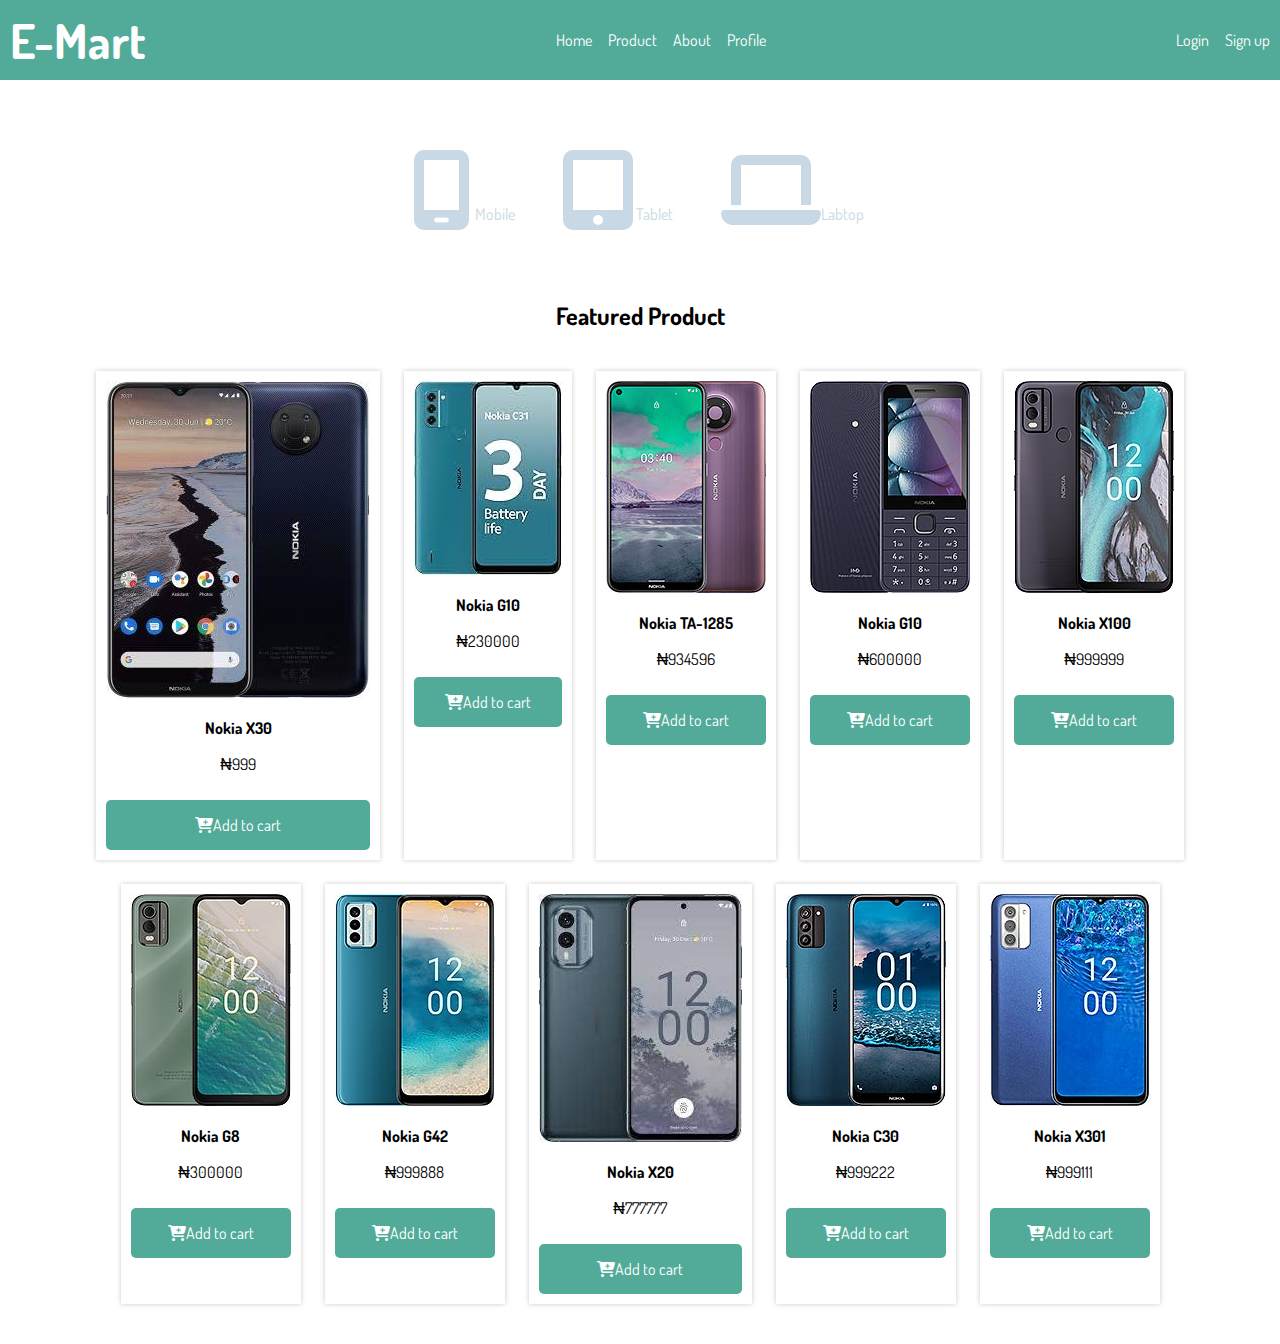
<file: index.html>
<!DOCTYPE html>
<html lang="en">
<head>
    <meta charset="UTF-8">
    <meta name="viewport" content="width=device-width, initial-scale=1.0">
    <title>E-Commerce</title>
    <!--stylesheet   -->
    <link rel="stylesheet" href="css/style.css">

    <!--google font-->
    <link rel="preconnect" href="https://fonts.googleapis.com">
    <link rel="preconnect" href="https://fonts.gstatic.com" crossorigin>
    <link href="https://fonts.googleapis.com/css2?family=Dosis:wght@200..800&display=swap" rel="stylesheet">

    <!--fontawesome-->
    <link rel="stylesheet" href="css/fontawesome-free-6.6.0-web/css/all.min.css">

</head>
<body>
    <div class="header">
        <nav class="nav">
            <div class="logo-container">
                <h1>E-Mart</h1>
            </div>
            <div class="nav-link-container">
                <ul>
                    <li><a href="index.html">Home</a></li>
                    <li><a href="product.html">Product</a></li>
                    <li><a href="about.html">About</a></li>
                    <li><a href="profile.html">Profile</a></li>
                </ul>
            </div>
            <div class="auth-container">
                <ul>
                    <li><a class="auth-link" href="login.html">Login</a></li>
                    <li><a class="auth-link" href="sign up.html">Sign up</a></li>          
                </ul>
            </div>
        </nav>
    </div> 
    <!--for categories-->
    <div class="categories">
        <ul>
            <li><a href="products.html?category=mobile"><i class="fa-solid fa-mobile-screen fa-5x"></i> Mobile</a></li>
            <li><a href="products.html?category=tablet"><i class="fa-solid fa-tablet-screen-button fa-5x"></i> Tablet</a></li>
            <li><a href="products.html?category=laptop"><i class="fa-solid fa-laptop fa-5x"></i>Labtop</a></li>
        </ul>
    </div>

    <!--featured-->
    <div class="featured">
        <h2>Featured Product</h2>
        <div class="featured-container">
            <div class="product-card">
                <div class="product-img">
                    <img src="images/nokia 1.jpeg">
                </div>
                <div class="product-details">
                    <h4>Nokia X30</h4>
                    <p class="price">&#8358;999</p>
                    <botton><i class="fa-solid fa-cart-plus"></i>Add to cart</botton>
                </div>      
            </div>
            <div class="product-card">
                <div class="product-img">
                    <img src="images/nokia 2.jpeg">
                </div>
                <div class="product-details">
                    <h4>Nokia G10</h4>
                    <p class="price">&#8358;230000</p>
                    <botton><i class="fa-solid fa-cart-plus"></i>Add to cart</botton>
            </div>
            </div>
                <div class="product-card">
                    <div class="product-img">
                        <img src="images/nokia 3.jpg">
                    </div>
                    <div class="product-details">
                        <h4>Nokia TA-1285</h4>
                        <p class="price">&#8358;934596</p>
                        <botton><i class="fa-solid fa-cart-plus"></i>Add to cart</botton>
                    </div>   
                </div>
                <div class="product-card">
                    <div class="product-img">
                        <img src="images/nokia 4.jpg">
                    </div>
                    <div class="product-details">
                        <h4>Nokia G10</h4>
                        <p class="price">&#8358;600000</p>
                        <botton><i class="fa-solid fa-cart-plus"></i>Add to cart</botton>
                    </div>
                </div>
                <div class="product-card">
                    <div class="product-img">
                        <img src="images/nokia 5.jpg">
                    </div>
                    <div class="product-details">
                        <h4>Nokia X100</h4>
                        <p class="price">&#8358;999999</p>
                        <botton><i class="fa-solid fa-cart-plus"></i>Add to cart </botton>
                    </div>
                </div>
                <div class="product-card">
                    <div class="product-img">
                        <img src="images/nokia 6.jpg">
                    </div>
                    <div class="product-details">
                        <h4>Nokia G8</h4>
                        <p class="price">&#8358;300000</p>
                        <botton><i class="fa-solid fa-cart-plus"></i>Add to cart </botton>
                    </div>
                </div> 
                <div class="product-card">
                    <div class="product-img">
                        <img src="images/nokia 7.jpg">
                    </div>
                    <div class="product-details">
                        <h4>Nokia G42</h4>
                        <p class="price">&#8358;999888</p>
                        <botton><i class="fa-solid fa-cart-plus"></i>Add to cart </botton>
                    </div>             
                </div> 
                <div class="product-card">
                    <div class="product-img">
                        <img src="images/nokia 8.jpeg">
                    </div>
                    <div class="product-details">
                        <h4>Nokia X20</h4>
                        <p class="price">&#8358;777777</p>
                        <botton><i class="fa-solid fa-cart-plus"></i>Add to cart </botton>
                    </div>             
                </div>
                <div class="product-card">
                    <div class="product-img">
                        <img src="images/nokia 9.jpg">
                    </div>
                    <div class="product-details">
                        <h4>Nokia C30</h4>
                        <p class="price">&#8358;999222</p>
                        <botton><i class="fa-solid fa-cart-plus"></i>Add to cart </botton>
                    </div>               
                </div>
                <div class="product-card">
                    <div class="product-img">
                        <img src="images/nokia 10.jpg">
                    </div>
                    <div class="product-details">
                        <h4>Nokia X301</h4>
                        <p class="price">&#8358;999111</p>
                        <botton><i class="fa-solid fa-cart-plus"></i>Add to cart </botton>                  
                    </div>                 
                </div>
        </div>
    </div>
</body>
</html>

<!--#2b6777 #c8d8e4 #ffffff #f2f2f2 #52ab98
-->
</file>
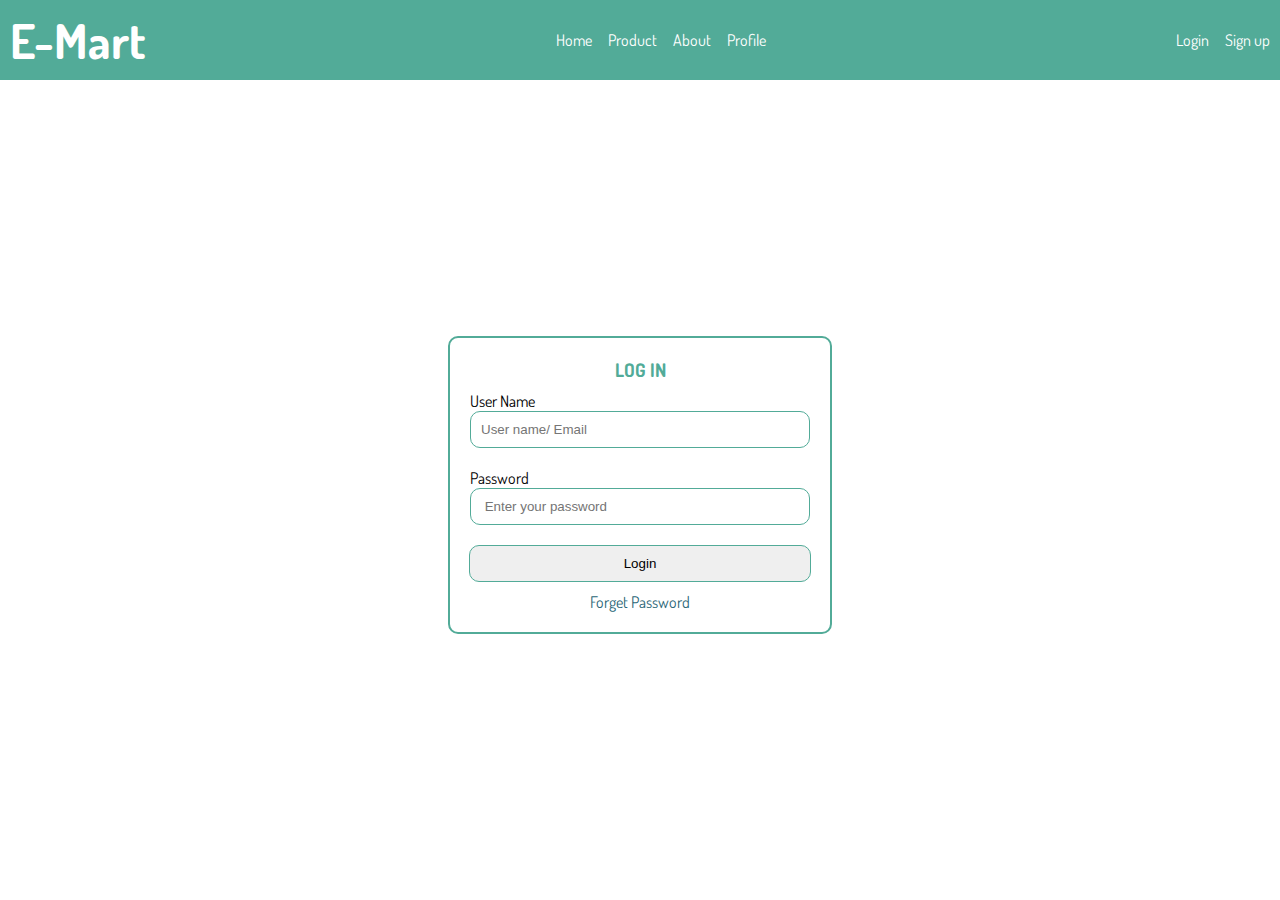
<file: log in.html>
<!DOCTYPE html>
<html lang="en">
<head>
    <meta charset="UTF-8">
    <meta name="viewport" content="width=device-width, initial-scale=1.0">
    <title>E-Commerce</title>
    <!--stylesheet   -->
    <link rel="stylesheet" href="css/style.css">

    <!--google font-->
    <link rel="preconnect" href="https://fonts.googleapis.com">
    <link rel="preconnect" href="https://fonts.gstatic.com" crossorigin>
    <link href="https://fonts.googleapis.com/css2?family=Dosis:wght@200..800&display=swap" rel="stylesheet">

    <!--fontawesome-->
    <link rel="stylesheet" href="css/fontawesome-free-6.6.0-web/css/all.min.css">

</head>
<div class="header">
    <nav class="nav">
        <div class="logo-container">
            <h1>E-Mart</h1>
        </div>
        <div class="nav-link-container">
            <ul>
                <li><a href="index.html">Home</a></li>
                <li><a href="product.html">Product</a></li>
                <li><a href="about.html">About</a></li>
                <li><a href="profile.html">Profile</a></li>
            </ul>
        </div>
        <div class="auth-container">
            <ul>
                <li><a class="auth-link" href="login.html">Login</a></li>
                <li><a class="auth-link" href="sign up.html">Sign up</a></li>          
            </ul>
        </div>
    </nav>
</div> 
    <div class="form-login-container">
        <form action="">
            <h3>LOG IN</h3>
            <div class="form-inputs">
                <label for="name">User Name</label>
                <input type="text" id="name" placeholder="User name/ Email">
            </div>
            <div class="form-inputs">
                <label for="password">Password</label>
                <input type="password" id="password" placeholder=" Enter your password">
            </div>
            <div class="botton">
                <input type="submit" value="Login">
            </div>
            <div class="forget-password">
                <a href="#">Forget Password</a>
            </div>
        </form>
    </div>
</body>
</html>
</file>
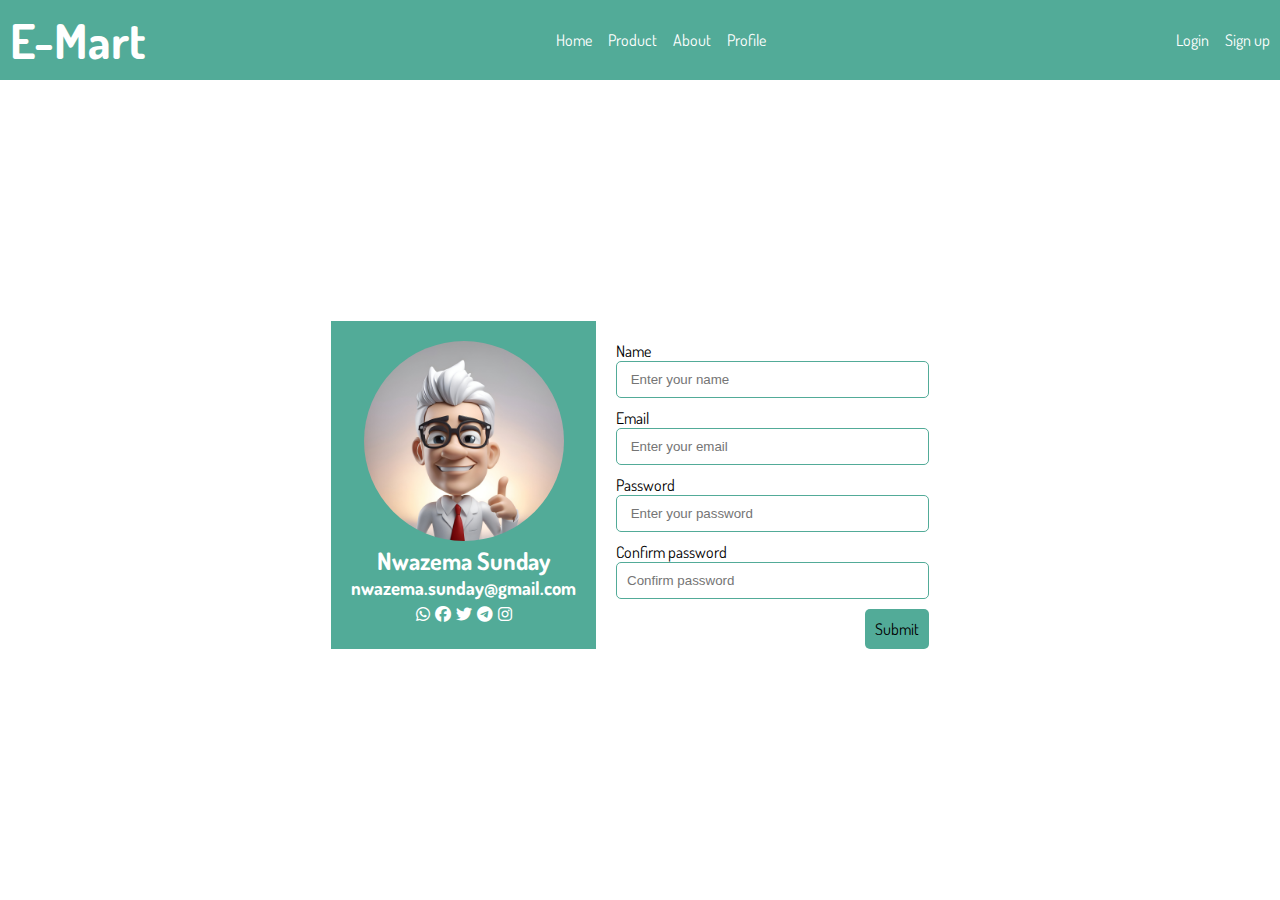
<file: profile.html>
<!DOCTYPE html>
<html lang="en">
<head>
    <meta charset="UTF-8">
    <meta name="viewport" content="width=device-width, initial-scale=1.0">
    <title>E-Commerce</title>
    <!--stylesheet   -->
    <link rel="stylesheet" href="css/style.css">

    <!--google font-->
    <link rel="preconnect" href="https://fonts.googleapis.com">
    <link rel="preconnect" href="https://fonts.gstatic.com" crossorigin>
    <link href="https://fonts.googleapis.com/css2?family=Dosis:wght@200..800&display=swap" rel="stylesheet">

    <!--fontawesome-->
    <link rel="stylesheet" href="css/fontawesome-free-6.6.0-web/css/all.min.css">

</head>
<body>
    <div class="header">
        <nav class="nav">
            <div class="logo-container">
                <h1>E-Mart</h1>
            </div>
            <div class="nav-link-container">
                <ul>
                    <li><a href="index.html">Home</a></li>
                    <li><a href="product.html">Product</a></li>
                    <li><a href="about.html">About</a></li>
                    <li><a href="profile.html">Profile</a></li>
                </ul>
            </div>
            <div class="auth-container">
                <ul>
                    <li><a class="auth-link" href="login.html">Login</a></li>
                    <li><a class="auth-link" href="sign up.html">Sign up</a></li>          
                </ul>
            </div>
        </nav>
    </div> 
<div class="page-container">

    <div class="profile-container">
        <div class="profile-details">
            <div class="profile-img">
                <img src="images/profile.jpg">
            </div>
            <div class="profine name">
                <h2>Nwazema Sunday</h2>
            </div>
            <div class=" profile-email">
                <h3>nwazema.sunday@gmail.com</h3>
            </div>
            <div class="social">
                <ul>
                    <li><a href=""><i class="fa-brands fa-whatsapp"></i></a></li>
                    <li><a href=""><i class="fa-brands fa-facebook"></i></a></li>
                    <li><a href=""><i class="fa-brands fa-twitter"></i></a></li>
                    <li><a href=""><i class="fa-brands fa-telegram"></i></a></li>
                    <li><a href=""><i class="fa-brands fa-instagram"></i></a></li>
                </ul>
            </div>
        </div>
        <div class="profile-form">
            <form action="">
                <div class="form-group">
                    <label for="name">Name</label>
                    <input type="text" id="name" placeholder=" Enter your name">
                </div>
                <div class="form-group">
                    <label for="email">Email</label>
                    <input type="email" id="Name" placeholder=" Enter your email">
                </div>
                <div class="form-group">
                    <label for="password">Password</label>
                    <input type="password" id="password" placeholder=" Enter your password">
                </div>
                <div class="form-group">
                    <label for="confirm password">Confirm password</label>
                    <input type="confirm password" id="confirm password" placeholder="Confirm password">
                </div>
                <botton type="submit">Submit</botton>
        </div>
    </div>  
    </div>
 </body>
</html>

<!--#2b6777 #c8d8e4 #ffffff #f2f2f2 #52ab98
-->
</file>
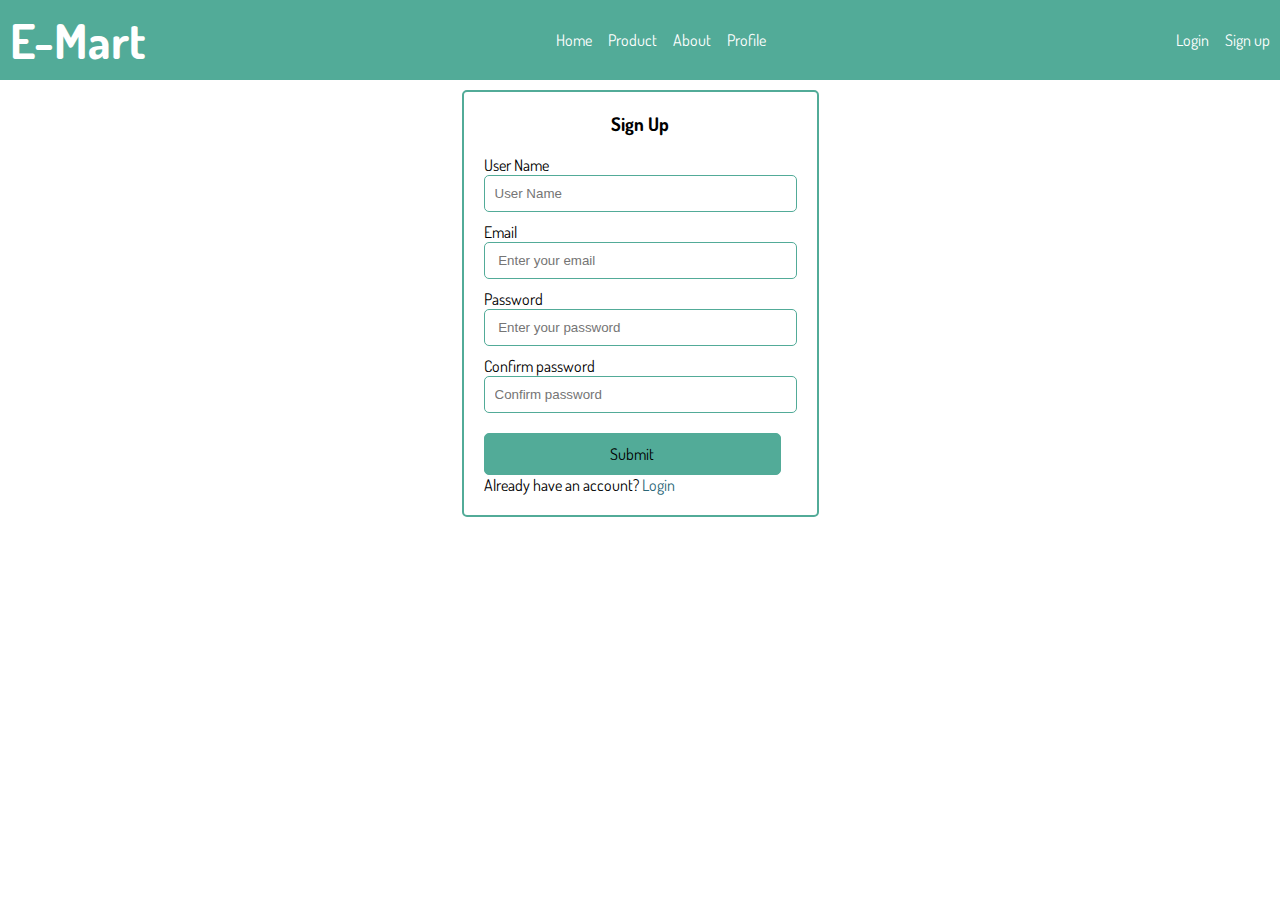
<file: sign in.html>
<!DOCTYPE html>
<html lang="en">
<head>
    <meta charset="UTF-8">
    <meta name="viewport" content="width=device-width, initial-scale=1.0">
    <title>E-Commerce</title>
    <!--stylesheet   -->
    <link rel="stylesheet" href="css/style.css">

    <!--google font-->
    <link rel="preconnect" href="https://fonts.googleapis.com">
    <link rel="preconnect" href="https://fonts.gstatic.com" crossorigin>
    <link href="https://fonts.googleapis.com/css2?family=Dosis:wght@200..800&display=swap" rel="stylesheet">

    <!--fontawesome-->
    <link rel="stylesheet" href="css/fontawesome-free-6.6.0-web/css/all.min.css">

</head>
<div class="header">
    <nav class="nav">
        <div class="logo-container">
            <h1>E-Mart</h1>
        </div>
        <div class="nav-link-container">
            <ul>
                <li><a href="index.html">Home</a></li>
                <li><a href="product.html">Product</a></li>
                <li><a href="about.html">About</a></li>
                <li><a href="profile.html">Profile</a></li>
            </ul>
        </div>
        <div class="auth-container">
            <ul>
                <li><a class="auth-link" href="login.html">Login</a></li>
                <li><a class="auth-link" href="sign up.html">Sign up</a></li>          
            </ul>
        </div>
    </nav>
</div> 
    <div class="form-container">
        <form action="">
            <h3>Sign Up</h3> 
            <div class="form-group">
                <label for="name">User Name</label>
                <input type="text" id="name" placeholder="User Name">
            </div>
            <div class="form-group">
                <label for="email">Email</label>
                <input type="email" id="Name" placeholder=" Enter your email">
            </div>
            <div class="form-group">
                <label for="password">Password</label>
                <input type="password" id="password" placeholder=" Enter your password">
            </div>
            <div class="form-group">
                <label for="confirm password">Confirm password</label>
                <input type="confirm password" id="confirm password" placeholder="Confirm password">
            </div>
            <div class="botton">
                <botton type="submit" class="signup-btn">Submit</botton>
            </div>
        </br>
    </br>
    Already have an account? <a href="log in.html">Login</a>
        </form>
    </div>
</body>
</html>
</file>
<file: css/style.css>
*{
    margin: 0;
    padding: 0;
    box-sizing: border-box;
}
body{
    font-family: Dosis,sans-serif;
    font-size: 16px;
}


 .header{
    padding: 10px;
    background-color: #52ab98;
}

h1{
    color: white;
}

.header nav{
    display: flex;
    justify-content: space-between;
    align-items: center;
}
.logo-container{
    font-size: 24px;
}
 
.nav-link-container  ul, .auth-container ul{
    display: flex;
    justify-content: space-between;
    align-items: center;
    gap: 1rem;
}

.nav-link-container ul li a, .auth-container ul li a{
    color: white;
}
ul,li{
    list-style: none;
}
a{
    text-decoration: none;
    color: #2b6777;
}

/* categories */

.categories{
    display: flex;
    justify-content: center;
    align-items: center;
    padding: 20px;
    margin: 50px;
    box-shadow: 0px 0px 0px rgba(0,0,0,0.2);
    border-radius: 5px;
}

.categories ul{
    display: flex;
    align-items: center;
    gap: 3rem;
    width: 40%;
}

.categories ul li{
    text-align: center;
}
.categories ul li a{
    color: #c8d8e4 ;
    transition: all 1.5s ease-in-out;
}

.categories ul li a:hover{
    color: #52ab98;
}


/* featured */

.featured h2{
    text-align: center;
}

.featured-container{
    display: flex;
    justify-content: center;
    gap: 1.5rem;
    padding: 20px;
    margin: 20px;
    flex-wrap: wrap;
}

.product-card{
    display: flex;
    flex-direction: column;
    text-align: center;
    gap: 1rem;
    padding: 10px;
    box-shadow: 0px 0px 5px rgba(0,0,0,0.21);
    transition: all 0.5s ease-in-out;
}

.product-card:hover{
    box-shadow: 0px 0px 5px rgba(0,0,0,0.5);   
}

.product-details{
    display: flex;
    flex-direction: column;
    gap: 1rem;
}

.product-details botton{
    border: 0;
    background-color: #52ab98;
    color: #ffffff;
    padding: 15px;
    border-radius: 5px;
}

.product-details botton:hover{
    background-color: #2b6777;
}



/* profile*/


.page-container{
    display: flex;
    justify-content: center;
    align-items: center;
    height: 90vh;

}
.profile-container{
    display: flex;
    justify-content: center;
    align-items: center;
    box-shadow: 0px,0px,0.5px rgba(0,0,0,0.3);
    border-radius: 10px;
    transition: all 0.5s ease-in-out;
}

.profile-details{
    display: flex;
    flex-direction: column;
    gap: 1rm;
    text-align: center;
    padding: 20px;
    color: #ffffff;
    background-color: #52ab98;

}

.profile-img img{
    width: 200px;
    height: 200px;
    border-radius: 50%;
}

.social ul{
    display: flex;
    justify-content: center;
    gap: 5px;
    padding: 5px;
}

.social ul li a{
    color: #ffffff;
}

.social ul li a:hover{
    background: rgba(200,200,200,0.5);
    padding: 10px;
    border-radius: 50%;
    transition: all 0.5s ease-in-out;
}

.profile-form form{
    margin: 20px;
}

.profile-form form .form-group{
    margin-top: 10px;

}
.profile-form form input{
    width: 100%;
    padding: 10px;
    border: 1px solid #52ab98;
    border-radius: 5px;
}

botton{
    border: 0;
    padding: 10px;
    margin-top: 10px;
    border-radius: 5px;
    float: right;
    background-color: #52ab98;
}

/* sign up */
.form-container{
    display: flex;
    justify-content: center;
    align-items: center;
    

}

.form-container form{
    padding: 20px;
    margin: 10px;
    border: 2px solid #52ab98;
    border-radius: 5px;

}

.form-container h3{
    text-align: center;
    margin-bottom: 20px;
}


.form-container form .form-group{
    margin-top: 10px;
}
.form-container form input{
    width: 100%;
    padding: 10px;
    border: 1px solid #52ab98;
    border-radius: 5px;
}
.botton{
}

.signup-btn{ 
     text-align: center;
   width: 100%;
    padding: 10px;
    border: 1px solid #52ab98;
    border-radius: 5px

}

/*  login */

.form-login-container{
    display: flex;
    justify-content: center;
    align-items: center;
    height: 90vh;
  
}

.form-login-container form {
    display: flex;
    justify-content: center;
    flex-direction: column;
    align-items: center;
    border: #52ab98;
    border: 2px solid #52ab98;
    border-radius: 10px;
    width: 30%;
    padding: 10px;

    
    
}

.form-login-container h3{
    text-align: center;
    margin-top: 10px;
    color: #52ab98;
}

.form-login-container form .form-inputs{
    width: 100%;
    padding: 10px;
   
     
}

.form-login-container input{
    width: 100%;
    padding: 10px;
    border: 1px solid #52ab98;
    border-radius: 10px;
}
.botton{
    width: 95%;
    text-align: right;
 margin-top: 10px; 
}

.botton:hover{
color: #385fd3;

}

.forget-password{
    color: #144f2c;
}


.forget-password a{
    float: left;
    font-size: 16px;
    padding: 10px;

}

.forget-password a:hover{
text-decoration: underline;
}
</file>
